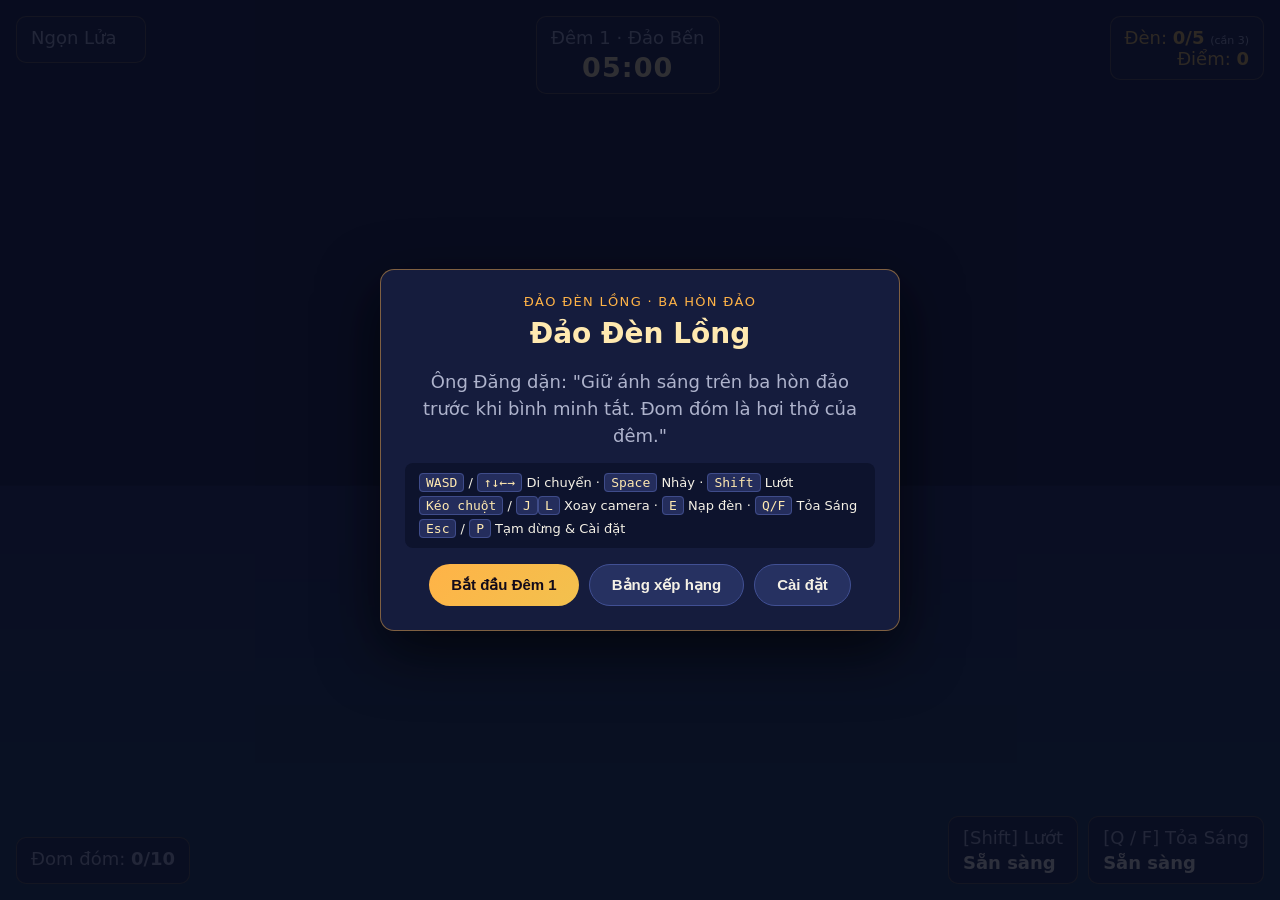
<file: web/index.html>
<!doctype html>
<html lang="vi">
<head>
  <meta charset="utf-8">
  <meta name="viewport" content="width=device-width,initial-scale=1">
  <title>Đảo Đèn Lồng — Ba Hòn Đảo</title>
  <link rel="stylesheet" href="./style.css">
</head>
<body>
  <div id="canvas-wrap"></div>

  <div id="hud">
    <div class="hud-top">
      <div class="card" id="flames-box">
        <span class="label">Ngọn Lửa</span>
        <div id="flames"></div>
      </div>
      <div class="card center" id="timer-box">
        <span class="label" id="night-label">Đêm 1 · Đảo Bến</span>
        <strong id="timer">05:00</strong>
        <div id="wind-banner" class="wind-badge hidden">Gió mạnh!</div>
      </div>
      <div class="card right" id="score-box">
        <div>Đèn: <strong id="lit-count">0/5</strong> <span id="lit-target" class="muted-small">(cần 3)</span></div>
        <div>Điểm: <strong id="score">0</strong></div>
        <div id="low-fuel-banner" class="low-fuel-badge hidden">Đèn sắp tắt!</div>
      </div>
    </div>

    <div id="offscreen-arrow" class="arrow hidden">▲</div>
    <div id="shade-arrow" class="arrow shade-arrow hidden">▲</div>
    <div id="subtitle-bar" class="subtitle hidden"></div>
    <div id="interact-prompt" class="prompt hidden">E — Nạp ánh sáng (<span id="prompt-progress">0/10</span>)</div>

    <div class="hud-bottom">
      <div class="card" id="motes-box">
        <span class="label">Đom đóm: <strong id="carried-text">0/10</strong> <span id="charm-tag" class="charm hidden">Bùa Gió</span></span>
        <div class="pips" id="pips"></div>
      </div>
      <div class="hud-abilities">
        <div class="card" id="dash-box">
          <span class="label">[Shift] Lướt</span>
          <strong id="dash-cd">Sẵn sàng</strong>
        </div>
        <div class="card" id="pulse-box">
          <span class="label">[Q / F] Tỏa Sáng</span>
          <strong id="pulse-cd">Sẵn sàng</strong>
        </div>
      </div>
    </div>
  </div>

  <div id="overlay" class="overlay">
    <div class="modal">
      <div class="kicker" id="modal-kicker">Đảo Đèn Lồng · Ba Hòn Đảo</div>
      <h1 id="modal-title">Đảo Đèn Lồng</h1>
      <p id="modal-desc">
        Ông Đăng dặn: "Giữ ánh sáng trên ba hòn đảo trước khi bình minh tắt. Đom đóm là hơi thở của đêm."
      </p>
      <div class="controls-list" id="controls-panel">
        <div><kbd>WASD</kbd> / <kbd>↑↓←→</kbd> Di chuyển · <kbd>Space</kbd> Nhảy · <kbd>Shift</kbd> Lướt</div>
        <div><kbd>Kéo chuột</kbd> / <kbd>J</kbd><kbd>L</kbd> Xoay camera · <kbd>E</kbd> Nạp đèn · <kbd>Q/F</kbd> Tỏa Sáng</div>
        <div><kbd>Esc</kbd> / <kbd>P</kbd> Tạm dừng &amp; Cài đặt</div>
      </div>
      <div class="settings-panel hidden" id="settings-panel">
        <label>Âm lượng <input id="opt-volume" type="range" min="0" max="1" step="0.05" value="0.6"></label>
        <label>Độ nhạy chuột <input id="opt-sens" type="range" min="0.1" max="1.0" step="0.05" value="0.35"></label>
        <label>Bảng màu dễ phân biệt <input id="opt-colorblind" type="checkbox"></label>
        <label>Giảm chuyển động <input id="opt-reduced-motion" type="checkbox"></label>
        <label>Chữ lớn (×1.25) <input id="opt-large-text" type="checkbox"></label>
        <div class="rebind-section">
          <div class="rebind-header">
            <strong>Đổi phím điều khiển</strong>
            <button id="btn-reset-keys" type="button" class="secondary small-btn">Khôi phục mặc định</button>
          </div>
          <div id="rebind-error" class="rebind-error hidden"></div>
          <div id="rebind-list" class="rebind-list"></div>
        </div>
      </div>
      <div class="leaderboard-panel hidden" id="leaderboard-panel">
        <strong>Bảng xếp hạng cục bộ (Top 10)</strong>
        <table class="lb-table">
          <thead><tr><th>#</th><th>Tên</th><th>Điểm</th><th>Đêm</th></tr></thead>
          <tbody id="lb-body"></tbody>
        </table>
      </div>
      <div class="save-score-panel hidden" id="save-score-panel">
        <label for="lb-name">Lưu điểm (3–12 ký tự):</label>
        <div class="save-score-row">
          <input id="lb-name" type="text" minlength="3" maxlength="12" placeholder="May_01">
          <button id="btn-save-score" type="button" class="small-btn">Lưu</button>
        </div>
        <div id="lb-save-msg" class="muted-small"></div>
      </div>
      <div class="modal-actions" id="modal-actions">
        <button id="btn-primary" type="button">Bắt đầu Đêm 1</button>
        <button id="btn-secondary" type="button" class="secondary hidden">Chơi lại Đêm</button>
        <button id="btn-leaderboard" type="button" class="secondary">Bảng xếp hạng</button>
        <button id="btn-settings" type="button" class="secondary">Cài đặt</button>
        <button id="btn-menu" type="button" class="secondary hidden">Về menu</button>
      </div>
    </div>
  </div>

  <script src="./vendor/three.min.js"></script>
  <script src="./app.js"></script>
</body>
</html>
</file>
<file: web/style.css>
:root {
  --sky: #0e1430;
  --fog: #1b2350;
  --panel: rgba(21, 28, 61, 0.86);
  --ink: #f5f1e6;
  --muted: #aeb3cc;
  --lantern: #ffb347;
  --core: #ffe9b0;
  --gold: #f2c14e;
  --danger: #ff5a5f;
}
* { box-sizing: border-box; user-select: none; }
html, body {
  margin: 0; padding: 0; width: 100%; height: 100%;
  overflow: hidden; background: var(--sky); color: var(--ink);
  font-family: system-ui, -apple-system, "Segoe UI", Roboto, sans-serif;
  font-size: 18px;
}
body.large-text { font-size: 22.5px; }
body.reduced-motion * { animation: none !important; transition: none !important; }
#canvas-wrap { position: fixed; inset: 0; }
#hud {
  position: fixed; inset: 0; pointer-events: none;
  display: flex; flex-direction: column; justify-content: space-between;
  padding: 16px;
}
.hud-top, .hud-bottom { display: flex; justify-content: space-between; align-items: flex-start; gap: 12px; }
.hud-bottom { align-items: flex-end; }
.hud-abilities { display: flex; gap: 10px; }
.card {
  background: var(--panel); border: 1px solid rgba(242, 193, 78, 0.3);
  border-radius: 10px; padding: 10px 14px; min-width: 130px;
  backdrop-filter: blur(6px);
}
.card.center { text-align: center; }
.card.right { text-align: right; color: var(--gold); }
.label { display: block; font-size: 1rem; color: var(--muted); margin-bottom: 4px; }
#timer { font-size: 1.5rem; letter-spacing: 0.04em; color: var(--core); }
#timer.warn { color: var(--danger); animation: blink 0.8s infinite; }
@keyframes blink { 0%, 100% { opacity: 1; } 50% { opacity: 0.35; } }
.wind-badge {
  margin-top: 4px; font-size: 12px; font-weight: 700; color: #8fa3b8;
}
.muted-small { font-size: 11px; color: var(--muted); }
.low-fuel-badge {
  margin-top: 4px; font-size: 12px; font-weight: 700; color: var(--danger);
  animation: blink 1s infinite;
}
body.colorblind {
  --danger: #ffffff;
}
body.colorblind .low-fuel-badge::before,
body.colorblind #timer.warn::before {
  content: "⚠ ";
}
.charm {
  background: #c8102e; color: #ffe9b0; border: 1px solid var(--gold);
  border-radius: 999px; padding: 1px 7px; font-size: 11px; margin-left: 6px;
}
#flames { display: flex; gap: 8px; margin-top: 2px; }
.flame {
  width: 18px; height: 22px; border-radius: 50% 50% 50% 50% / 65% 65% 35% 35%;
  background: radial-gradient(circle at 50% 60%, #ffe9b0, #ffb347);
  box-shadow: 0 0 10px rgba(255, 179, 71, 0.85);
}
.flame.off { background: #2c3354; box-shadow: none; opacity: 0.4; }
.pips { display: flex; flex-wrap: wrap; gap: 4px; margin-top: 4px; max-width: 220px; }
.pip {
  width: 12px; height: 12px; border-radius: 50%;
  border: 1px solid rgba(255, 229, 138, 0.45); background: rgba(255, 229, 138, 0.08);
}
.pip.on { background: #ffe58a; box-shadow: 0 0 8px #ffe58a; }
.prompt {
  align-self: center; background: rgba(14, 20, 48, 0.9);
  border: 1px solid var(--lantern); color: var(--core);
  padding: 8px 16px; border-radius: 999px; font-size: 14px;
}
.arrow {
  position: fixed; font-size: 26px; color: var(--lantern);
  text-shadow: 0 0 10px rgba(255, 179, 71, 0.9);
  transform-origin: center;
}
.shade-arrow { color: var(--danger); text-shadow: 0 0 10px rgba(255, 90, 95, 0.9); }
.subtitle {
  align-self: center; background: rgba(14, 20, 48, 0.92);
  border: 1px solid var(--danger); color: var(--ink);
  padding: 6px 16px; border-radius: 10px; font-size: 1rem; font-weight: 600;
}
.rebind-section { border-top: 1px solid rgba(255, 255, 255, 0.12); padding-top: 8px; }
.rebind-header { display: flex; justify-content: space-between; align-items: center; margin-bottom: 6px; }
.rebind-list { display: grid; grid-template-columns: 1fr 1fr; gap: 6px; }
.rebind-row { display: flex; justify-content: space-between; align-items: center; gap: 6px; font-size: 1rem; }
.rebind-error { color: var(--danger); font-size: 1rem; margin-bottom: 4px; }
.leaderboard-panel, .save-score-panel {
  text-align: left; background: rgba(11, 16, 40, 0.78); border-radius: 8px;
  padding: 12px 14px; margin-bottom: 14px; max-height: 220px; overflow-y: auto;
}
.lb-table { width: 100%; border-collapse: collapse; margin-top: 6px; font-size: 1rem; }
.lb-table th, .lb-table td { padding: 4px 6px; border-bottom: 1px solid rgba(255, 255, 255, 0.1); text-align: left; }
.save-score-row { display: flex; gap: 8px; margin-top: 6px; }
.save-score-row input {
  flex: 1; background: #0e1430; color: var(--ink); border: 1px solid #415094;
  border-radius: 6px; padding: 6px 10px; font-size: 1rem; user-select: text;
}
.small-btn { padding: 6px 14px; font-size: 1rem; }
.hidden { display: none !important; }
.overlay {
  position: fixed; inset: 0; background: rgba(8, 11, 28, 0.84);
  display: flex; align-items: center; justify-content: center; padding: 20px;
}
.modal {
  max-width: 520px; width: 100%; background: #151c3d;
  border: 1px solid rgba(255, 179, 71, 0.45); border-radius: 14px;
  padding: 24px; text-align: center; box-shadow: 0 20px 60px rgba(0, 0, 0, 0.65);
}
.kicker { color: var(--lantern); font-size: 13px; text-transform: uppercase; letter-spacing: 0.1em; }
.modal h1 { margin: 8px 0 10px; font-size: 28px; color: var(--core); }
.modal p { color: var(--muted); line-height: 1.5; margin-bottom: 14px; }
.controls-list, .settings-panel {
  text-align: left; background: rgba(11, 16, 40, 0.72); border-radius: 8px;
  padding: 12px 14px; font-size: 13px; color: var(--ink);
  display: grid; gap: 8px; margin-bottom: 16px;
}
.settings-panel label { display: flex; justify-content: space-between; align-items: center; gap: 12px; }
kbd {
  background: #242d5c; border: 1px solid #3f4c8a; border-radius: 4px;
  padding: 1px 6px; font-family: monospace; color: var(--core);
}
.modal-actions { display: flex; flex-wrap: wrap; gap: 10px; justify-content: center; }
button {
  background: linear-gradient(135deg, #ffb347, #f2c14e); color: #120a1a;
  border: none; border-radius: 999px; padding: 11px 22px;
  font-size: 15px; font-weight: 700; cursor: pointer;
}
button.secondary { background: #263161; color: var(--ink); border: 1px solid #415094; }
button:hover { filter: brightness(1.08); }
</file>
